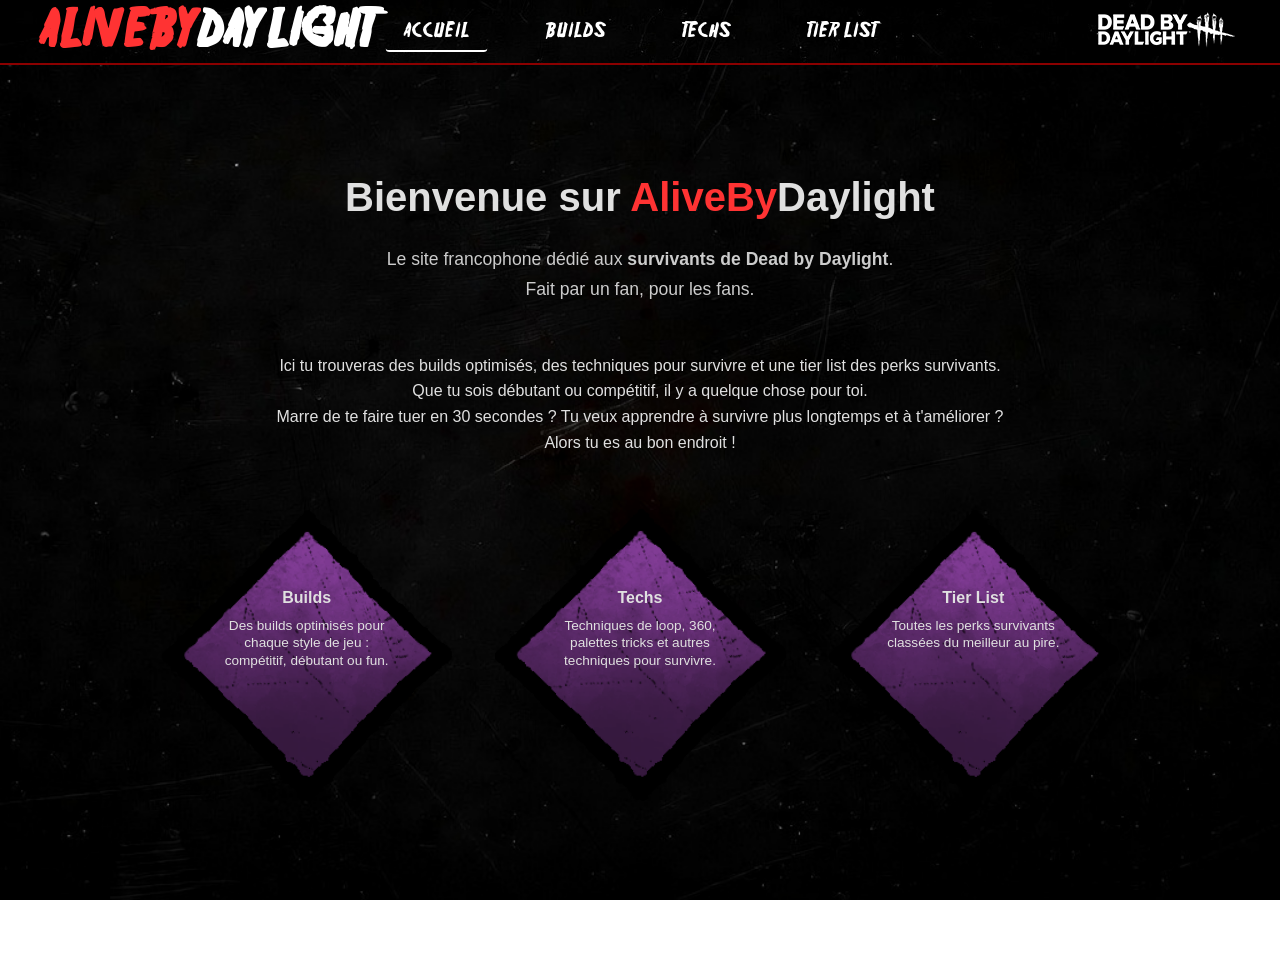
<file: index.html>
<!DOCTYPE html>
<html lang="fr">
<head>
    <meta charset="UTF-8">
    <meta name="viewport" content="width=device-width, initial-scale=1.0">
    <title>AliveByDaylight — Accueil</title>
    <link rel="stylesheet" href="assets/css/style.css">
</head>
<body>

    <!-- ====== NAVBAR ====== -->
    <nav class="navbar">
        <a href="index.html" class="nav-logo">
            <span class="brand">AliveBy</span>
            <span class="sub">Daylight</span>
            
        </a>
        <ul class="nav-menu">
            <li><a href="index.html" class="active"> Accueil</a></li>
            <li><a href="builds.html"> Builds</a></li>
            <li><a href="techs.html"> Techs</a></li>
            <li><a href="tier-list.html"> Tier List</a></li>
        </ul>
        <img src="assets/images/dbdlogo.png" alt="Logo DeadbyDaylight" class="nav-logo-img">
    </nav>

    <!-- ====== MAIN CONTENT ====== -->


       <main>
    <section class="hero">
        <h1>Bienvenue sur <span class="brand2">AliveBy</span><span class="sub2">Daylight</span></h1>
        <p class="hero-desc">
            Le site francophone dédié aux <strong>survivants de Dead by Daylight</strong>.<br>
            Fait par un fan, pour les fans.
        </p>
        <p>
            Ici tu trouveras des builds optimisés, des techniques pour survivre et une tier list des perks survivants.<br>
            Que tu sois débutant ou compétitif, il y a quelque chose pour toi.

        </p>
        <p>
            Marre de te faire tuer en 30 secondes ? Tu veux apprendre à survivre plus longtemps et à t'améliorer ?<br>
            Alors tu es au bon endroit !<br>
        </p>
       <div class="hero-cards">
    <a href="builds.html" class="hero-card">
        <h2>Builds</h2>
        <p>Des builds optimisés pour chaque style de jeu : compétitif, débutant ou fun.</p>
    </a>

    <a href="techs.html" class="hero-card">
        <h2>Techs</h2>
        <p>Techniques de loop, 360, palettes tricks et autres techniques pour survivre.</p>
    </a>

    <a href="tier-list.html" class="hero-card">
        <h2>Tier List</h2>
        <p>Toutes les perks survivants classées du meilleur au pire.</p>
    </a>
</div>
        
    </section>
</main>
   

<script defer src="https://static.cloudflareinsights.com/beacon.min.js/v4513226cdae34746b4dedf0b4dfa099e1781791509496" integrity="sha512-ZE9pZaUXND66v380QUtch/5sE9tPFh2zg45pR2PB0CVkCtOREv2AJKkSidISWkysEuQ0EH8faUU5du78bx87UQ==" data-cf-beacon='{"version":"2024.11.0","token":"8607d2a720d14b038279025b2b5a82e5","server_timing":{"name":{"cfCacheStatus":true,"cfEdge":true,"cfExtPri":true,"cfL4":true,"cfOrigin":true,"cfSpeedBrain":true},"location_startswith":null}}' crossorigin="anonymous"></script>
</body>
</html>
</file>
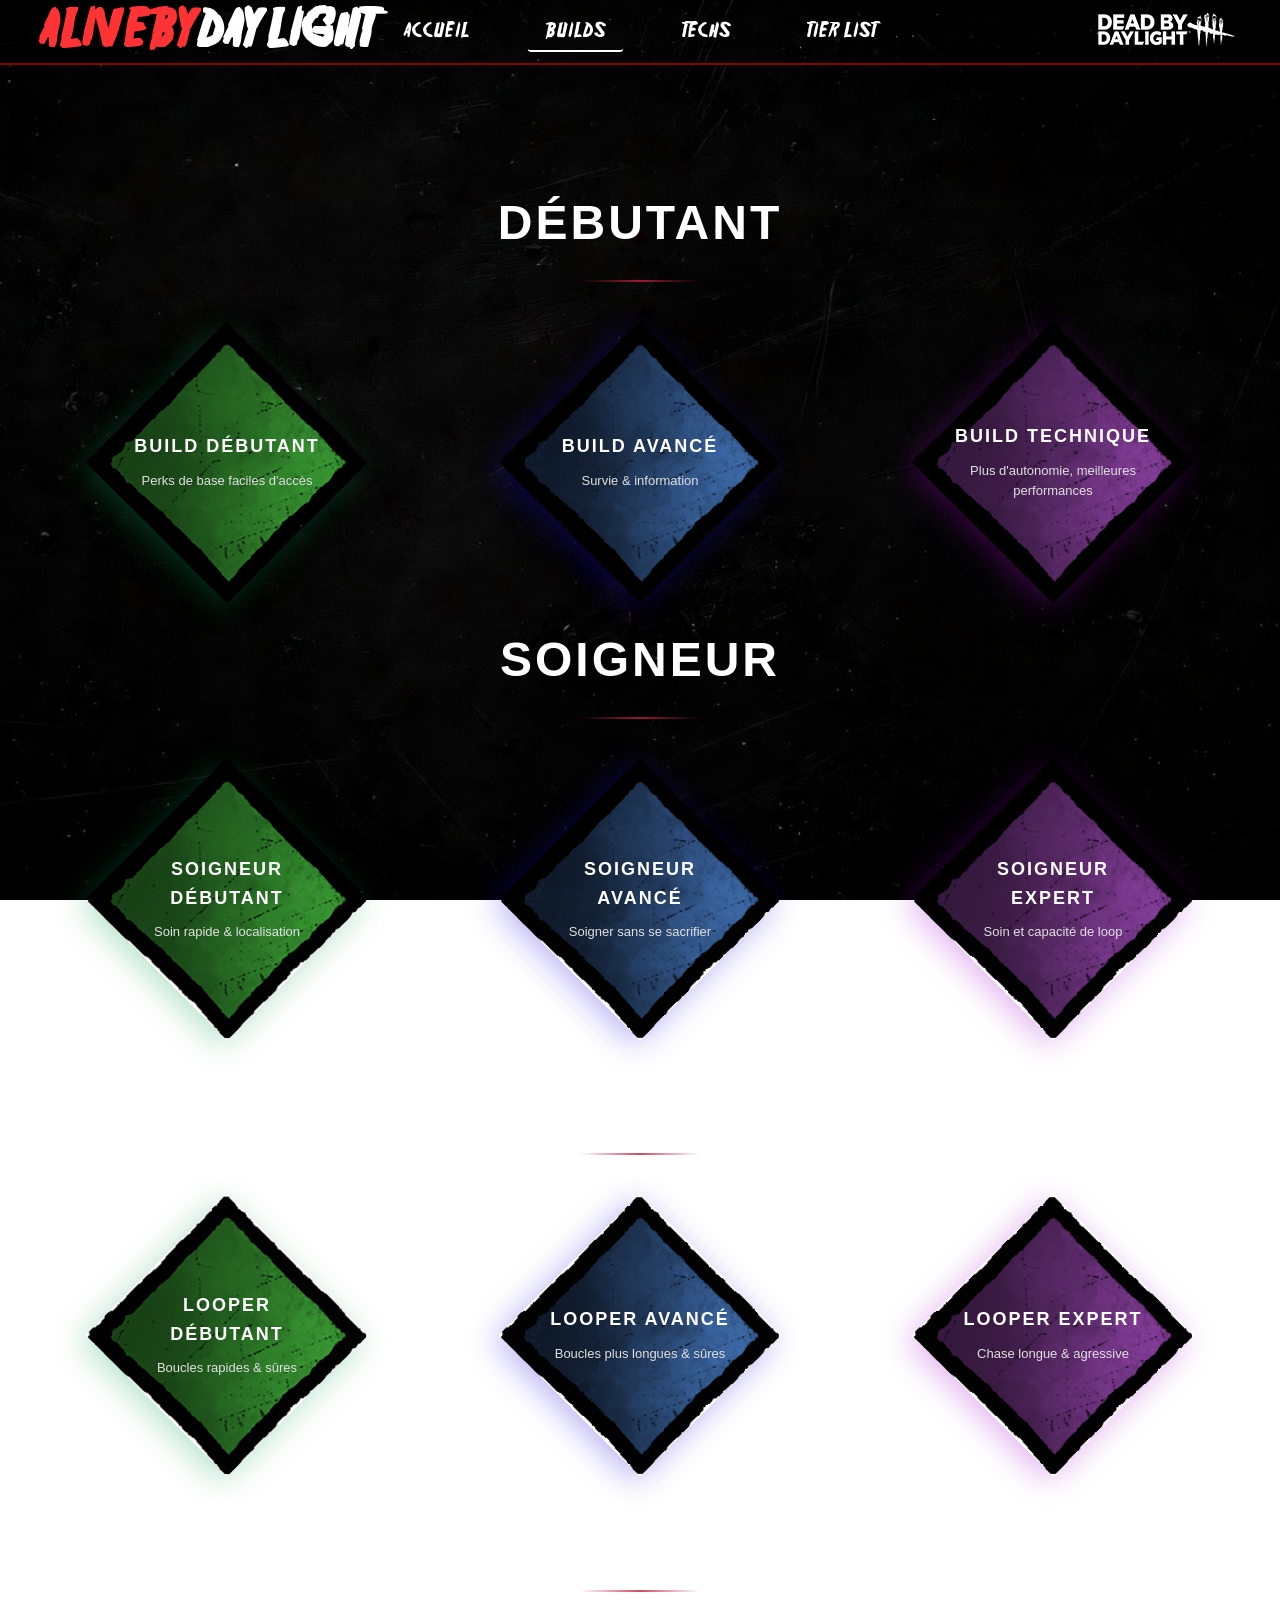
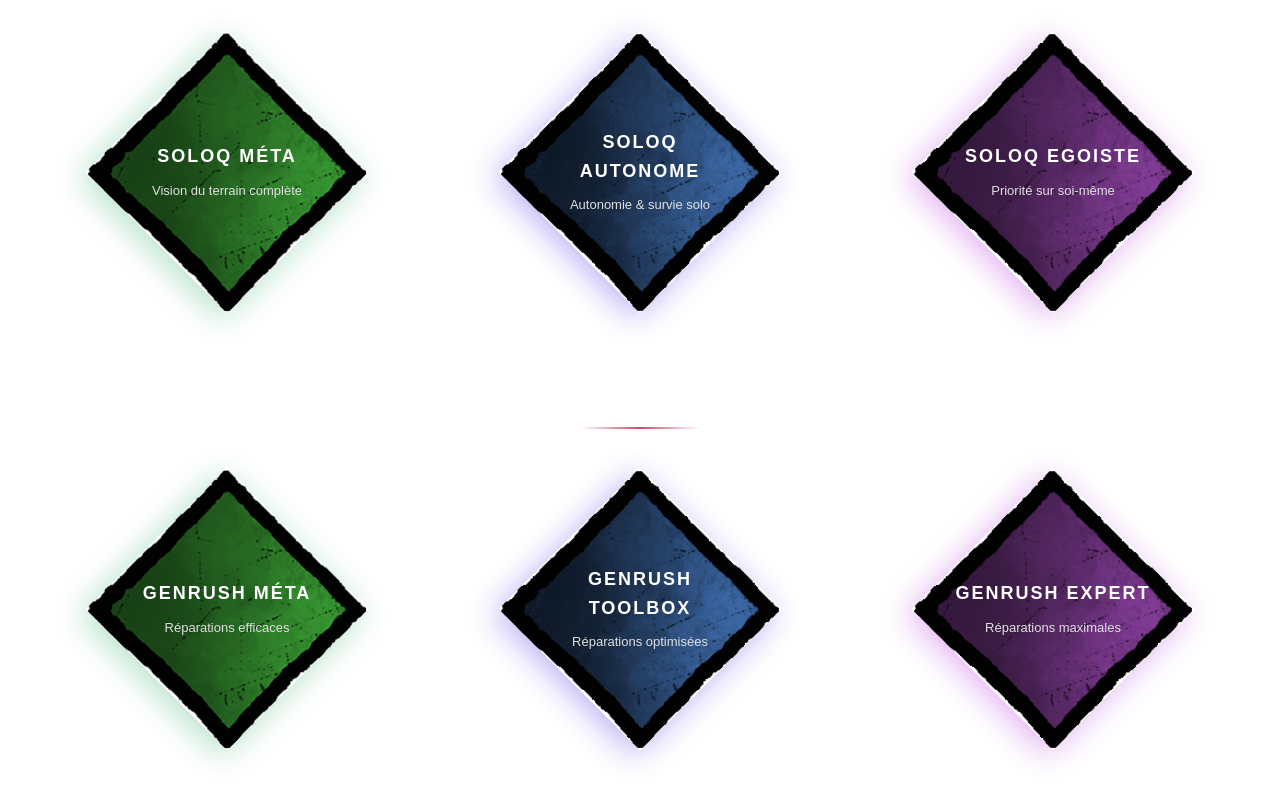
<file: builds.html>
<!DOCTYPE html>
<html lang="fr">
<head>
    <meta charset="UTF-8">
    <meta name="viewport" content="width=device-width, initial-scale=1.0">
    <title>Builds - AliveBY Daylight</title>
    <link rel="stylesheet" href="assets/css/style.css">
    <link rel="stylesheet" href="assets/css/builds.css">
</head>
<body>
    <!-- ====== NAVBAR ====== -->
    <nav class="navbar">
        <a href="index.html" class="nav-logo">
            <span class="brand">AliveBy</span>
            <span class="sub">Daylight</span>
        </a>
        <ul class="nav-menu">
            <li><a href="index.html">Accueil</a></li>
            <li><a href="builds.html" class="active">Builds</a></li>
            <li><a href="techs.html">Techs</a></li>
            <li><a href="tier-list.html">Tier List</a></li>
        </ul>
        <img src="assets/images/dbdlogo.png" alt="Logo DeadbyDaylight" class="nav-logo-img">
    </nav>

    <!-- ====== MAIN CONTENT ====== -->
    <main class="builds-main">
        <!-- DÉBUTANT -->
        <h2 class="section-title">DÉBUTANT</h2>
        <div class="builds-grid">
            <div class="diamond-card" onclick="openPopup('debutant-starter')">
              <img src="assets/Blanks/Uncommonnew.png" class="diamond-img">
                <div class="card-content">
                 
                    <div class="card-title">BUILD Débutant</div>
                    <div class="card-description">Perks de base faciles d'accès</div>
                </div>
            </div>
            <div class="diamond-card2" onclick="openPopup('debutant-safe')">
              <img src="assets/Blanks/Rare.png" class="diamond-img">
                <div class="card-content">
                    <div class="card-title">BUILD Avancé</div>
                    <div class="card-description">Survie & information</div>
                </div>
            </div>
            <div class="diamond-card3" onclick="openPopup('debutant-nouveau')">
               <img src="assets/Blanks/VeryRare.png" class="diamond-img">
                <div class="card-content">
                    <div class="card-title">BUILD Technique</div>
                    <div class="card-description">Plus d'autonomie, meilleures performances</div>
                </div>
            </div>
        </div>

        <!-- HEALER -->
        <h2 class="section-title">Soigneur</h2>
        <div class="builds-grid">
            <div class="diamond-card" onclick="openPopup('healer-meta')">
              <img src="assets/Blanks/Uncommonnew.png" class="diamond-img">
                <div class="card-content">
                    <div class="card-title">Soigneur Débutant</div>
                    <div class="card-description">Soin rapide & localisation</div>
                </div>
            </div>
            <div class="diamond-card2" onclick="openPopup('healer-off')">
              <img src="assets/Blanks/Rare.png" class="diamond-img">
                <div class="card-content">
                    <div class="card-title">Soigneur Avancé</div>
                    <div class="card-description">Soigner sans se sacrifier</div>
                </div>
            </div>
            <div class="diamond-card3">
               <img src="assets/Blanks/VeryRare.png" class="diamond-img">
                <div class="card-content">
                    <div class="card-title">Soigneur EXPERT</div>
                    <div class="card-description">Soin et capacité de loop</div>
                </div>
            </div>
        </div>

        <!-- LOOPER / CHASER -->
        <h2 class="section-title">LOOPER / CHASER</h2>
        <div class="builds-grid">
            <div class="diamond-card" onclick="openPopup('loop-compet')">
                <img src="assets/Blanks/Uncommonnew.png" class="diamond-img">
                <div class="card-content">
                    <div class="card-title">LOOPER Débutant</div>
                    <div class="card-description">Boucles rapides & sûres</div>
                </div>
            </div>
            <div class="diamond-card2" onclick="openPopup('loop-vault')">
                <img src="assets/Blanks/Rare.png" class="diamond-img">
                <div class="card-content">
                    <div class="card-title">LOOPER Avancé</div>
                    <div class="card-description">Boucles plus longues & sûres</div>
                </div>
            </div>
            <div class="diamond-card3">
               <img src="assets/Blanks/VeryRare.png" class="diamond-img">
                <div class="card-content">
                    <div class="card-title">LOOPER EXPERT</div>
                    <div class="card-description">Chase longue & agressive</div>
                </div>
            </div>
        </div>

        <!-- SOLOQ -->
        <h2 class="section-title">SOLOQ</h2>
        <div class="builds-grid">
            <div class="diamond-card" onclick="openPopup('soloq-meta')">
              <img src="assets/Blanks/Uncommonnew.png" class="diamond-img">
                <div class="card-content">
                    <div class="card-title">SOLOQ MÉTA</div>
                    <div class="card-description">Vision du terrain complète</div>
                </div>
            </div>
            <div class="diamond-card2" onclick="openPopup('soloq-safe')">
              <img src="assets/Blanks/Rare.png" class="diamond-img">
                <div class="card-content">
                    <div class="card-title">SOLOQ AUTONOME</div>
                    <div class="card-description">Autonomie & survie solo</div>
                </div>
            </div>
            <div class="diamond-card3">
               <img src="assets/Blanks/VeryRare.png" class="diamond-img">
                <div class="card-content">
                    <div class="card-title">SOLOQ EGOISTE</div>
                    <div class="card-description">Priorité sur soi-même</div>
                </div>
            </div>
        </div>

        <!-- GENRUSH -->
        <h2 class="section-title">GENRUSH</h2>
        <div class="builds-grid">
            <div class="diamond-card" onclick="openPopup('genrush-meta')">
              <img src="assets/Blanks/Uncommonnew.png" class="diamond-img">
                <div class="card-content">
                    <div class="card-title">GENRUSH MÉTA</div>
                    <div class="card-description">Réparations efficaces</div>
                </div>
            </div>
            <div class="diamond-card2" onclick="openPopup('genrush-toolbox')">
              <img src="assets/Blanks/Rare.png" class="diamond-img">
                <div class="card-content">
                    <div class="card-title">GENRUSH TOOLBOX</div>
                    <div class="card-description">Réparations optimisées</div>
                </div>
            </div>
            <div class="diamond-card3">
              <img src="assets/Blanks/VeryRare.png" class="diamond-img">
                <div class="card-content">
                    <div class="card-title">GENRUSH EXPERT</div>
                    <div class="card-description">Réparations maximales</div>
                </div>
            </div>
        </div>

    </main>

    <!-- ====== POPUP OVERLAY ====== -->
    <div class="popup-overlay" id="popupOverlay" onclick="closeOnOverlay(event)">
        <div class="popup-box" id="popupBox">
            <button class="popup-close" onclick="closePopup()">✕</button>
            <h2 id="popupTitle"></h2>
            <div id="popupContent"></div>
        </div>
    </div>

    <script src="assets/js/builds.js"></script>
</body>
</html>
</file>
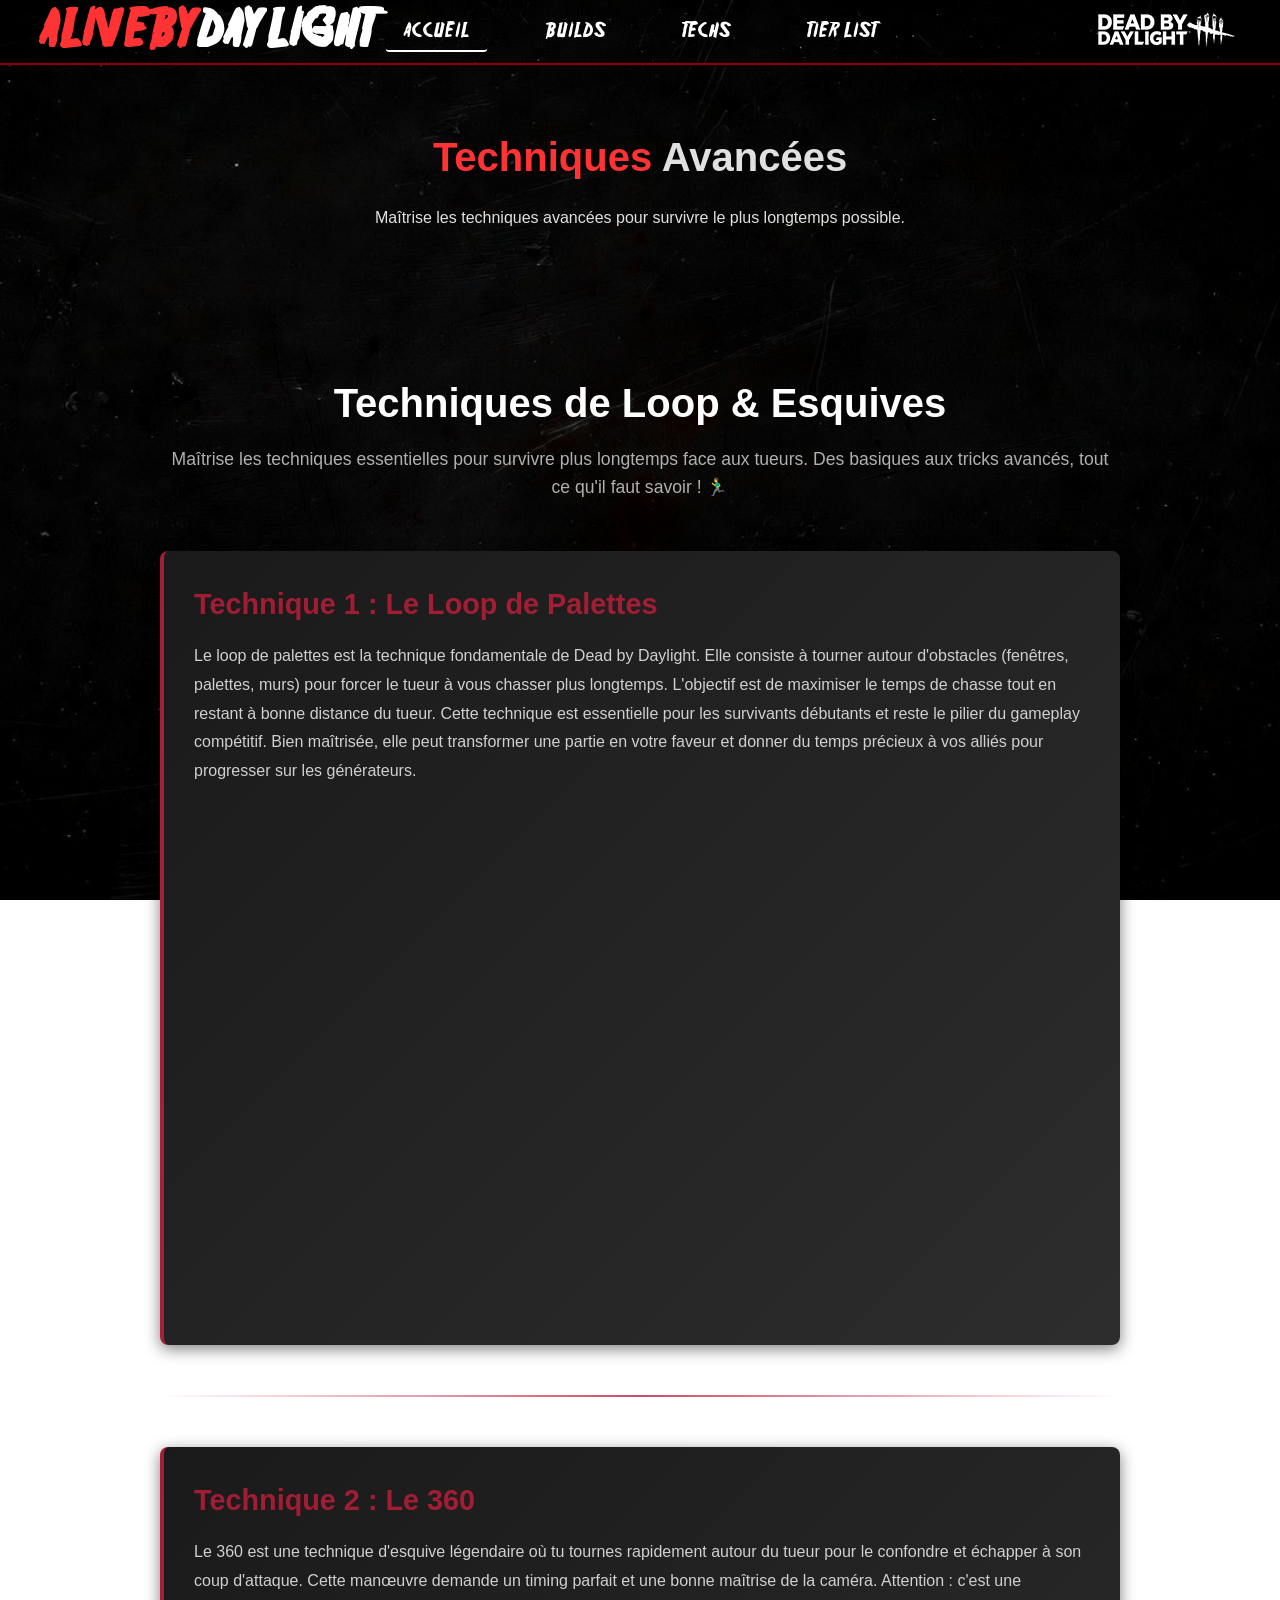
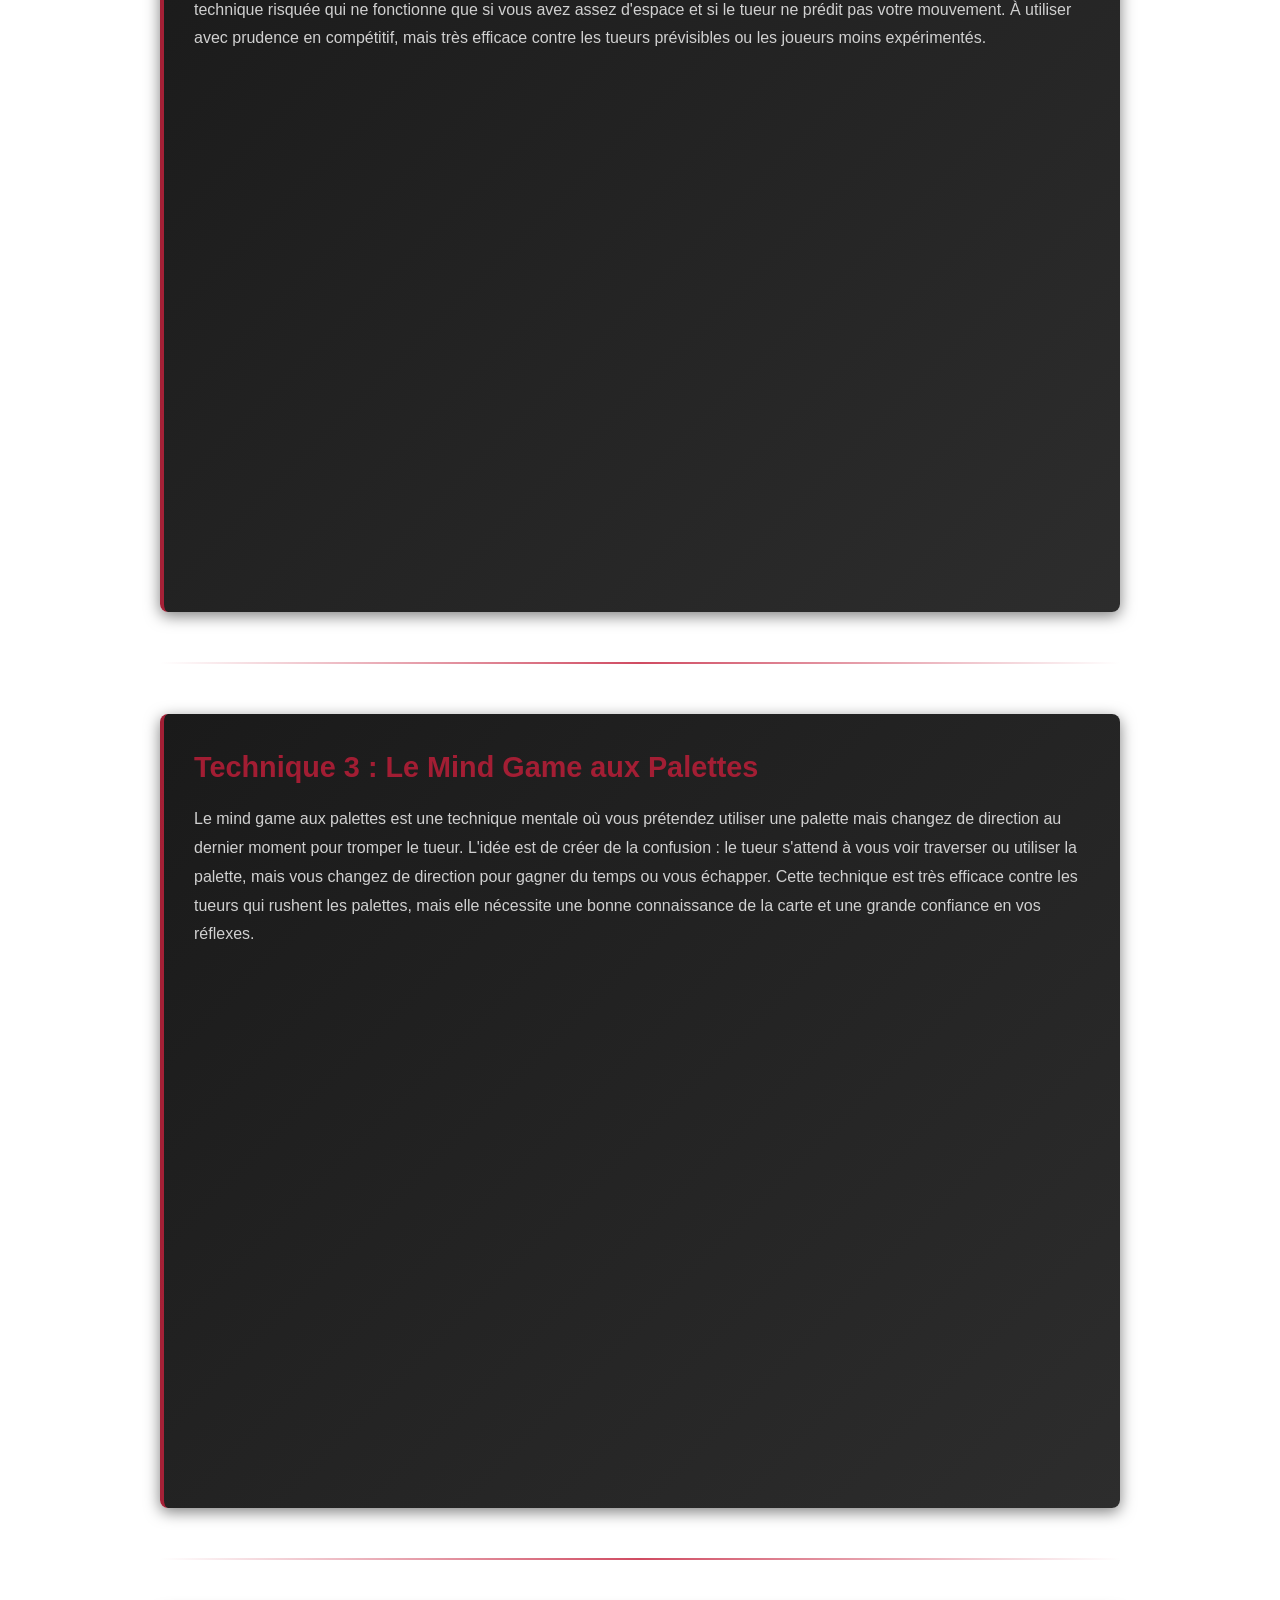
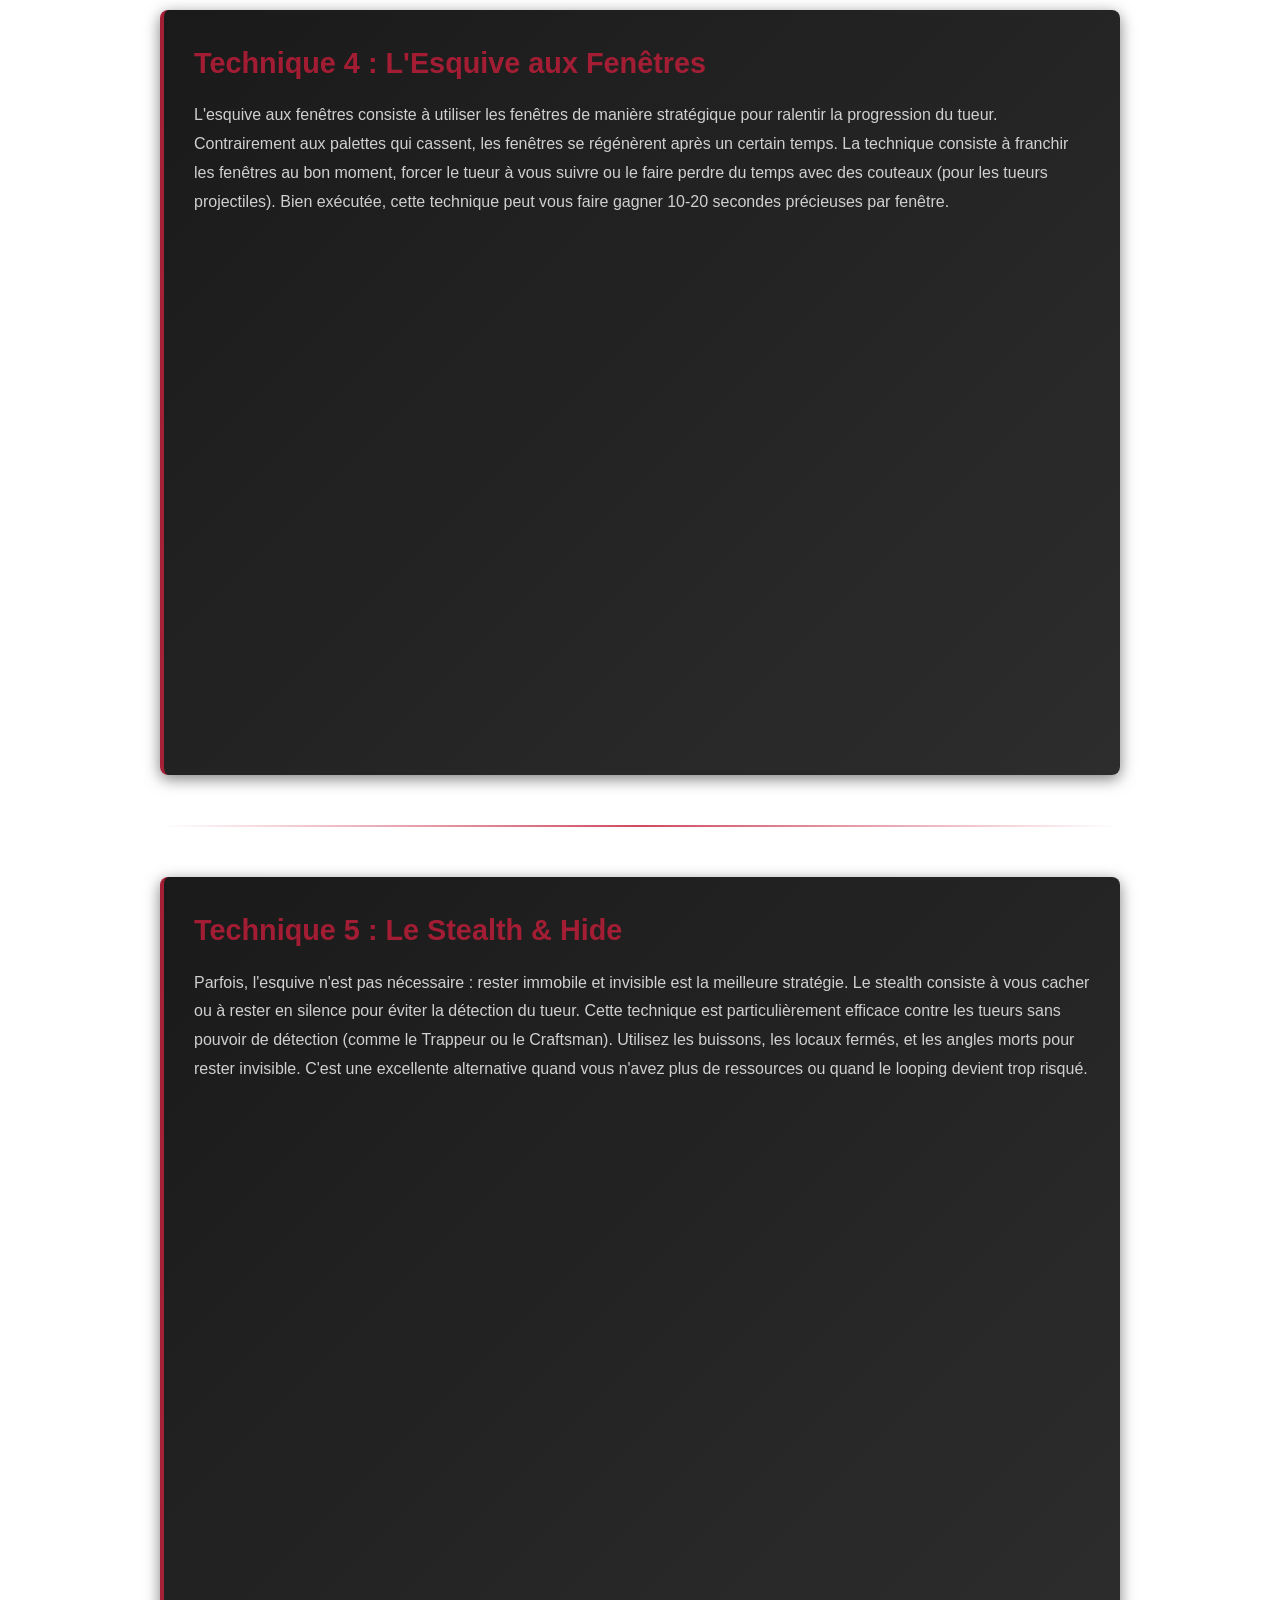
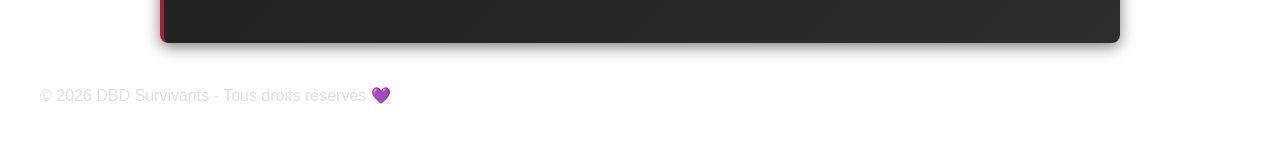
<file: techs.html>
<!DOCTYPE html>
<html lang="fr">
<head>
  <meta charset="UTF-8">
  <meta name="viewport" content="width=device-width, initial-scale=1.0">
  <title>AliveByDaylight — Techs</title>
  <link rel="stylesheet" href="assets/css/style.css">
  <link rel="stylesheet" href="assets/css/techs.css">
</head>
<body>

<nav class="navbar">
        <a href="index.html" class="nav-logo">
            <span class="brand">AliveBy</span>
            <span class="sub">Daylight</span>
        </a>
        <ul class="nav-menu">
            <li><a href="index.html" class="active"> Accueil</a></li>
            <li><a href="builds.html"> Builds</a></li>
            <li><a href="techs.html"> Techs</a></li>
            <li><a href="tier-list.html"> Tier List</a></li>
        </ul>
        <img src="assets/images/dbdlogo.png" alt="Logo DeadbyDaylight" class="nav-logo-img">
    </nav>

  <section class="hero">
    <h1><span class="brand2">Techniques</span> <span class="sub2">Avancées</span></h1>
    <p>Maîtrise les techniques avancées pour survivre le plus longtemps possible.</p>
  </section>

  <main>
    <!-- Contenu Techs -->
      <!-- Contenu Principal -->
    <main class="techs-container">
        <h1>Techniques de Loop & Esquives</h1>
        <p class="intro-text">Maîtrise les techniques essentielles pour survivre plus longtemps face aux tueurs. Des basiques aux tricks avancés, tout ce qu'il faut savoir ! 🏃‍♂️</p>

        <!-- TECHNIQUE 1 -->
        <div class="tech-card">
            <h2>Technique 1 : Le Loop de Palettes</h2>
            <p>
                Le loop de palettes est la technique fondamentale de Dead by Daylight. Elle consiste à tourner autour d'obstacles (fenêtres, palettes, murs) 
                pour forcer le tueur à vous chasser plus longtemps. L'objectif est de maximiser le temps de chasse tout en restant à bonne distance du tueur. 
                Cette technique est essentielle pour les survivants débutants et reste le pilier du gameplay compétitif. Bien maîtrisée, elle peut transformer 
                une partie en votre faveur et donner du temps précieux à vos alliés pour progresser sur les générateurs.
            </p>
            <div class="video-container">
                <iframe width="100%" height="400" src="https://www.youtube.com/embed/dQw4w9WgXcQ" 
                    title="Loop de Palettes" frameborder="0" allow="accelerometer; autoplay; clipboard-write; encrypted-media; gyroscope; picture-in-picture" 
                    allowfullscreen></iframe>
            </div>
        </div>

        <div class="separator"></div>

        <!-- TECHNIQUE 2 -->
        <div class="tech-card">
            <h2>Technique 2 : Le 360</h2>
            <p>
                Le 360 est une technique d'esquive légendaire où tu tournes rapidement autour du tueur pour le confondre et échapper à son coup d'attaque. 
                Cette manœuvre demande un timing parfait et une bonne maîtrise de la caméra. Attention : c'est une technique risquée qui ne fonctionne que si 
                vous avez assez d'espace et si le tueur ne prédit pas votre mouvement. À utiliser avec prudence en compétitif, mais très efficace contre 
                les tueurs prévisibles ou les joueurs moins expérimentés.
            </p>
            <div class="video-container">
                <iframe width="100%" height="400" src="https://www.youtube.com/embed/dQw4w9WgXcQ" 
                    title="Le 360" frameborder="0" allow="accelerometer; autoplay; clipboard-write; encrypted-media; gyroscope; picture-in-picture" 
                    allowfullscreen></iframe>
            </div>
        </div>

        <div class="separator"></div>

        <!-- TECHNIQUE 3 -->
        <div class="tech-card">
            <h2>Technique 3 : Le Mind Game aux Palettes</h2>
            <p>
                Le mind game aux palettes est une technique mentale où vous prétendez utiliser une palette mais changez de direction au dernier moment 
                pour tromper le tueur. L'idée est de créer de la confusion : le tueur s'attend à vous voir traverser ou utiliser la palette, mais vous 
                changez de direction pour gagner du temps ou vous échapper. Cette technique est très efficace contre les tueurs qui rushent les palettes, 
                mais elle nécessite une bonne connaissance de la carte et une grande confiance en vos réflexes.
            </p>
            <div class="video-container">
                <iframe width="100%" height="400" src="https://www.youtube.com/embed/dQw4w9WgXcQ" 
                    title="Mind Game aux Palettes" frameborder="0" allow="accelerometer; autoplay; clipboard-write; encrypted-media; gyroscope; picture-in-picture" 
                    allowfullscreen></iframe>
            </div>
        </div>

        <div class="separator"></div>

        <!-- TECHNIQUE 4 -->
        <div class="tech-card">
            <h2>Technique 4 : L'Esquive aux Fenêtres</h2>
            <p>
                L'esquive aux fenêtres consiste à utiliser les fenêtres de manière stratégique pour ralentir la progression du tueur. Contrairement aux 
                palettes qui cassent, les fenêtres se régénèrent après un certain temps. La technique consiste à franchir les fenêtres au bon moment, 
                forcer le tueur à vous suivre ou le faire perdre du temps avec des couteaux (pour les tueurs projectiles). Bien exécutée, cette technique 
                peut vous faire gagner 10-20 secondes précieuses par fenêtre.
            </p>
            <div class="video-container">
                <iframe width="100%" height="400" src="https://www.youtube.com/embed/dQw4w9WgXcQ" 
                    title="Esquive aux Fenêtres" frameborder="0" allow="accelerometer; autoplay; clipboard-write; encrypted-media; gyroscope; picture-in-picture" 
                    allowfullscreen></iframe>
            </div>
        </div>

        <div class="separator"></div>

        <!-- TECHNIQUE 5 -->
        <div class="tech-card">
            <h2>Technique 5 : Le Stealth & Hide</h2>
            <p>
                Parfois, l'esquive n'est pas nécessaire : rester immobile et invisible est la meilleure stratégie. Le stealth consiste à vous cacher 
                ou à rester en silence pour éviter la détection du tueur. Cette technique est particulièrement efficace contre les tueurs sans pouvoir 
                de détection (comme le Trappeur ou le Craftsman). Utilisez les buissons, les locaux fermés, et les angles morts pour rester invisible. 
                C'est une excellente alternative quand vous n'avez plus de ressources ou quand le looping devient trop risqué.
            </p>
            <div class="video-container">
                <iframe width="100%" height="400" src="https://www.youtube.com/embed/dQw4w9WgXcQ" 
                    title="Stealth & Hide" frameborder="0" allow="accelerometer; autoplay; clipboard-write; encrypted-media; gyroscope; picture-in-picture" 
                    allowfullscreen></iframe>
            </div>
        </div>

    </main>

    <!-- Footer -->
    <footer>
        <p>&copy; 2026 DBD Survivants - Tous droits réservés 💜</p>
    </footer>

</body>
</html>
  </main>

</body>
</html>
</file>
<file: assets/css/style.css>
/* =========================================
   RESET CSS
   ========================================= */
*, *::before, *::after {
    margin: 0;
    padding: 0;
    box-sizing: border-box;
}

html {
    scroll-behavior: smooth;
}

body {
    font-family: 'Segoe UI', Tahoma, Geneva, Verdana, sans-serif;
    background: linear-gradient(180deg, #0a0a0a 0%, #1a1a1a 100%);
    min-height: 100vh;
    color: #e0e0e0;
    line-height: 1.6;
}

a {
    text-decoration: none;
    color: inherit;
}

ul {
    list-style: none;
}

img {
    max-width: 100%;
    display: block;
}

button {
    cursor: pointer;
    border: none;
    outline: none;
    font-family: inherit;
}
@font-face {
    font-family: 'Friday13';
    src: url('../fonts/Friday13.ttf') format('truetype');
}

/* =========================================
   NAVBAR
   ========================================= */
.navbar {
    position: sticky;
    top: 0;
    z-index: 1000;
     background-image: url('../images/background.png');
    background-size: cover;
    background-position: center top;
    border-bottom: 2px solid #8b0000;
    height: 65px;
    display: flex;
    align-items: center;
    justify-content: space-between;
    padding: 0 40px;
    position: relative;
    
}


   .nav-logo {
    font-size: 3rem;
    font-weight: 800;
    text-transform: uppercase;
    letter-spacing: 1.5px;
    font-family: 'Friday13', sans-serif;
}





.nav-menu {
       position: absolute;
    left: 50%;
    transform: translateX(-50%);
    display: flex;
    list-style: none;
    gap: 40px;
    margin: 0;
    padding: 0;
}

.nav-menu li a {
    color: #ffffff;
    font-weight: 1500;
    text-transform: uppercase;
    letter-spacing: 1px;
    padding: 8px 18px;
    border-radius: 4px;
    transition: background 0.3s ease;
    font-size: 1.2rem;
    font-family: 'Friday13', sans-serif;
}

.nav-menu li a:hover {
    background: rgba(255, 255, 255, 0.08);
}

.nav-menu li a.active {
    color: #ffffff;
    border-bottom: 2px solid #ffffff;
}

/* =========================================
   MAIN CONTENT
   ========================================= */
main {
    min-height: calc(100vh - 65px);
    padding: 40px;
}

/* =========================================
   RESPONSIVE (futur)
   ========================================= */
@media (max-width: 768px) {
    .navbar {
        padding: 0 20px;
    }

    .nav-logo {
        font-size: 1.2rem;
    }

    .nav-menu {
        gap: 8px;
    }

    .nav-menu li a {
        padding: 6px 12px;
        font-size: 0.8rem;
    }
}

body {
    font-family: 'Segoe UI', Tahoma, Geneva, Verdana, sans-serif;
    min-height: 100vh;
    color: #e0e0e0;
    line-height: 1.6;
    margin: 0;
    padding: 0;
    background-image: url('../images/background.png');
    background-size: cover;
    background-position: center;
    background-attachment: fixed;
    background-repeat: no-repeat;
}
.brand { color: #ff3333; 
    margin-right: -15px;
}

.sub   { color: #ffffff; }

.brand2 { color: #ff3333; 
    
}

.sub   { color: #ffffff; }
/* ====== HERO ====== */
.hero {
    text-align: center;
    padding: 60px 20px;
    max-width: 1100px;
    margin: 0 auto;
}

.hero h1 {
    font-size: 2.5rem;
    margin-bottom: 16px;
}

.hero-desc {
    font-size: 1.1rem;
    color: #ccc;
    margin-bottom: 48px;
    line-height: 1.7;
}

.hero-cards {
    display: flex;
    justify-content: center;
    align-items: stretch; /* même hauteur */
    gap: 40px;
    padding: 50px 50px;
}


.hero-card {

    background-image: url('../../assets/Blanks/VeryRare.png');
    background-size: contain;
    background-position: center;
    background-repeat: no-repeat;
    position: relative;
    padding: 80px 60px;
    width: 300px;
    height: 300px;
    min-height: 200px;
    border-radius: 8px;
    text-decoration: none;
    color: white;
    
    
    /* Supprime ton ancien background-color si tu en avais un */
}



.hero-card * {
    position: relative;
    z-index: 1;
}



.hero-card:hover {
    transform: translateY(-6px);
    filter: brightness(1.2);
}

.hero-card h2 {
    font-size: 1rem;
    margin-bottom: 6px;
}

.hero-card p {
    font-size: 0.85rem;
    line-height: 1.3;
    text-align: center;
}

.hero-card {

    cursor: pointer;
    text-decoration: none;
    color: inherit;
    transition: transform 0.2s ease, filter 0.2s ease;
}



.btn:hover {
    background: #fff;
    color: #000;
}

/* ====== POPUP STYLES ====== */

.popup-overlay {
    display: none;
    position: fixed;
    top: 0;
    left: 0;
    width: 100%;
    height: 100%;
    background-color: rgba(0, 0, 0, 0.7);
    z-index: 1000;
    justify-content: center;
    align-items: center;
}

.popup-overlay.active {
    display: flex;
}

.popup-box {
    background-color: #1a1a1a;
    border: 2px solid #c41e3a;
    border-radius: 10px;
    padding: 30px;
    max-width: 800px;
    width: 90%;
    max-height: 80vh;
    overflow-y: auto;
    position: relative;
    box-shadow: 0 8px 32px rgba(196, 30, 58, 0.3);
    animation: popupSlideIn 0.3s ease-out;
}

@keyframes popupSlideIn {
    from {
        transform: scale(0.9);
        opacity: 0;
    }
    to {
        transform: scale(1);
        opacity: 1;
    }
}

.popup-close {
    position: absolute;
    top: 15px;
    right: 15px;
    background-color: #c41e3a;
    color: white;
    border: none;
    width: 35px;
    height: 35px;
    border-radius: 50%;
    font-size: 20px;
    cursor: pointer;
    display: flex;
    align-items: center;
    justify-content: center;
    transition: all 0.3s ease;
}

.popup-close:hover {
    background-color: #a01830;
    transform: rotate(90deg);
}

#popupTitle {
    color: #c41e3a;
    font-size: 28px;
    margin-bottom: 20px;
    text-align: center;
    text-transform: uppercase;
    letter-spacing: 2px;
}

.popup-item {
    margin-bottom: 25px;
}

.popup-item h3 {
    color: white;
    font-size: 18px;
    margin-bottom: 15px;
    border-bottom: 2px solid #c41e3a;
    padding-bottom: 10px;
}

.popup-perks {
    display: flex;
    gap: 15px;
    margin-bottom: 15px;
    justify-content: center;
    flex-wrap: wrap;
}

.popup-perks img {
    width: 80px;
    height: 80px;
    border-radius: 8px;
    border: 2px solid #c41e3a;
    transition: all 0.3s ease;
    cursor: pointer;
}

.popup-perks img:hover {
    transform: scale(1.1);
    box-shadow: 0 0 15px rgba(196, 30, 58, 0.6);
}

.popup-tips {
    background-color: rgba(196, 30, 58, 0.1);
    border-left: 4px solid #c41e3a;
    padding: 15px;
    border-radius: 5px;
}

.popup-tips ul {
    list-style: none;
    padding: 0;
    margin: 0;
}

.popup-tips li {
    color: #e8e8e8;
    margin-bottom: 10px;
    line-height: 1.6;
    font-size: 14px;
}

.popup-tips li:last-child {
    margin-bottom: 0;
}

/* Scrollbar personnalisée */
.popup-box::-webkit-scrollbar {
    width: 8px;
}

.popup-box::-webkit-scrollbar-track {
    background: rgba(196, 30, 58, 0.1);
    border-radius: 10px;
}

.popup-box::-webkit-scrollbar-thumb {
    background: #c41e3a;
    border-radius: 10px;
}

.popup-box::-webkit-scrollbar-thumb:hover {
    background: #a01830;
}
</file>
<file: assets/css/builds.css>
/* =========================================
   BUILDS PAGE SPECIFIC STYLES
   ========================================= */

.builds-main {
    min-height: calc(100vh - 65px);
    padding: 60px 40px;
    max-width: 1400px;
    margin: 0 auto;
}

/* Section Title */
.section-title {
    text-align: center;
    font-size: 48px;
    font-weight: bold;
    text-transform: uppercase;
    letter-spacing: 3px;
    margin: 60px 0 50px 0;
    color: #ffffff;
    position: relative;
    padding-bottom: 20px;
    
}

.section-title::after {
    content: '';
    position: absolute;
    bottom: 0;
    left: 50%;
    transform: translateX(-50%);
    width: 120px;
    height: 2px;
    background: linear-gradient(90deg, transparent, rgba(196, 30, 58, 0.8), transparent);
}

/* Cards Grid */
.builds-grid {
    display: grid;
    grid-template-columns: repeat(auto-fit, minmax(350px, 1fr));
    gap: 40px;
    justify-items: center;
    margin-top: 80px;
    margin-bottom: 40px;
}

/* Diamond Card */
.diamond-card {
    width: 200px;
    height: 200px;
    display: flex;
    align-items: center;
    justify-content: center;
    transform: rotate(45deg);
    cursor: pointer;
    transition: all 0.3s ease;
    box-shadow: 0 8px 32px rgba(8, 155, 74, 0.3);
    position: relative;
    overflow: hidden;
    border-radius: 0px;
}

.diamond-card:hover {
    transform: rotate(45deg) scale(1.05);
    box-shadow: 0px 0px 40px rgba(8, 155, 74, 0.6);
}

.diamond-card2 {
    width: 200px;
    height: 200px;
    display: flex;
    align-items: center;
    justify-content: center;
    transform: rotate(45deg);
    cursor: pointer;
    transition: all 0.3s ease;
    box-shadow: 0 8px 32px rgba(29, 8, 219, 0.3);
    position: relative;
    overflow: hidden;
    border-radius: 0px;
}

.diamond-card2:hover {
    transform: rotate(45deg) scale(1.05);
    box-shadow: 0 0px 40px rgba(29, 8, 219, 0.6);
}

.diamond-card3 {
    width: 200px;
    height: 200px;
    display: flex;
    align-items: center;
    justify-content: center;
    transform: rotate(45deg);
    cursor: pointer;
    transition: all 0.3s ease;
    box-shadow: 0 8px 32px rgba(158, 5, 204, 0.3);
    position: relative;
    overflow: hidden;
    border-radius: 0px;
}
.diamond-card3:hover {
    transform: rotate(45deg) scale(1.05);
    box-shadow: 0 0px 40px rgba(158, 5, 204, 0.3);
}



.diamond-img {
    max-width: none;
    width: 140%;
    height: 140%;
    object-fit: cover;
    position: absolute;
    top: 50%;
    left: 50%;
    transform: translate(-50%, -50%) rotate(45deg);
}


img {
    max-width: 100%;
    display: block;
}

.diamond-card::before {
    content: '';
    position: absolute;
    top: 0;
    left: 0;
    right: 0;
    bottom: 0;
    background: linear-gradient(45deg, transparent 30%, rgba(141, 16, 16, 0.1) 50%, transparent 70%);
    transform: translateX(-100%);
    transition: transform 0.6s ease;
}



.diamond-card:hover::before {
    transform: translateX(100%);
}

.card-content {
    transform: rotate(-45deg);
    text-align: center;
    z-index: 2;
    display: flex;
    flex-direction: column;  /* ← IMPORTANT: empile verticalement */
    align-items: center;
    justify-content: center;
    width: 100%;
    height: 100%;
}

.card-title {
    font-size: 18px;
    font-weight: bold;
    text-transform: uppercase;
    letter-spacing: 2px;
    margin-bottom: 10px;
    color: #ffffff;
    
}

.card-description {
    font-size: 13px;
    color: #e0e0e0;
    line-height: 1.6;
    font-family: 'Segoe UI', Tahoma, Geneva, Verdana, sans-serif;
}

/* =========================================
   RESPONSIVE - BUILDS
   ========================================= */
@media (max-width: 768px) {
    .builds-main {
        padding: 30px 20px;
    }

    .section-title {
        font-size: 32px;
        margin: 40px 0 30px 0;
    }

    .builds-grid {
        gap: 30px;
    }

    .diamond-card {
        width: 200px;
        height: 200px;
    }

    .card-title {
        font-size: 16px;
    }

    .card-description {
        font-size: 12px;
    }
}

.card-icon {
    display: flex;
    align-items: center;
    justify-content: center;
    height: 100%;
    width: 100%;
}

.card-icon {
    display: flex;
    align-items: center;
    justify-content: center;
    height: 100%;
    width: 100%;
    transform: rotate(-45deg) !important;
}

.card-icon .icon-img {
    width: 80px;
    height: 80px;
    object-fit: cover;
    filter: drop-shadow(0 0 15px rgba(196, 30, 58, 0.4));
    transition: all 0.3s ease;
}

.diamond-card:hover .icon-img {
    filter: drop-shadow(0 0 25px rgba(196, 30, 58, 0.8)) !important;
    transform: scale(1.15) !important;
}

.diamond-card[onclick*="window.location"] {
    background: linear-gradient(135deg, #c41e3a 0%, #9d004a 100%) !important;
}



.diamond-card:hover .icon-img-direct {
    filter: drop-shadow(0 0 25px rgba(196, 30, 58, 0.8));
    transform: scale(1.15);
}

.icon-img-direct {
    width: 60px;           /* Taille de l'image */
    height: 60px;
    object-fit: contain;
    margin-bottom: 10px;   /* Espace avant le titre */
    flex-shrink: 0;        /* Ne pas rétrécir */
}
</file>
<file: assets/css/techs.css>
/* Page Techs */
.techs-container {
    max-width: 1000px;
    margin: 40px auto;
    padding: 0 20px;
}

.techs-container h1 {
    text-align: center;
    font-size: 2.5em;
    margin-bottom: 10px;
    color: #fff;
}

.intro-text {
    text-align: center;
    color: #b0b0b0;
    font-size: 1.1em;
    margin-bottom: 50px;
}

.tech-card {
    background: linear-gradient(135deg, #1a1a1a 0%, #2d2d2d 100%);
    border-left: 4px solid rgba(196, 30, 58, 0.8);
    padding: 30px;
    margin: 30px 0;
    border-radius: 8px;
    box-shadow: 0 4px 15px rgba(0, 0, 0, 0.5);
}

.tech-card h2 {
    color: rgba(196, 30, 58, 0.8);
    font-size: 1.8em;
    margin-bottom: 15px;
}

.tech-card p {
    color: #d0d0d0;
    line-height: 1.8;
    margin-bottom: 25px;
    font-size: 1em;
}

.video-container {
    position: relative;
    width: 100%;
    padding-bottom: 56.25%; /* ratio 16:9 */
    height: 0;
    overflow: hidden;
    border-radius: 8px;
}

.video-container iframe {
    position: absolute;
    top: 0;
    left: 0;
    width: 100%;
    height: 100%;
    border-radius: 8px;
}

.separator {
    height: 2px;
    background: linear-gradient(90deg, transparent, rgba(196, 30, 58, 0.8), transparent);
    margin: 50px 0;
}
</file>
